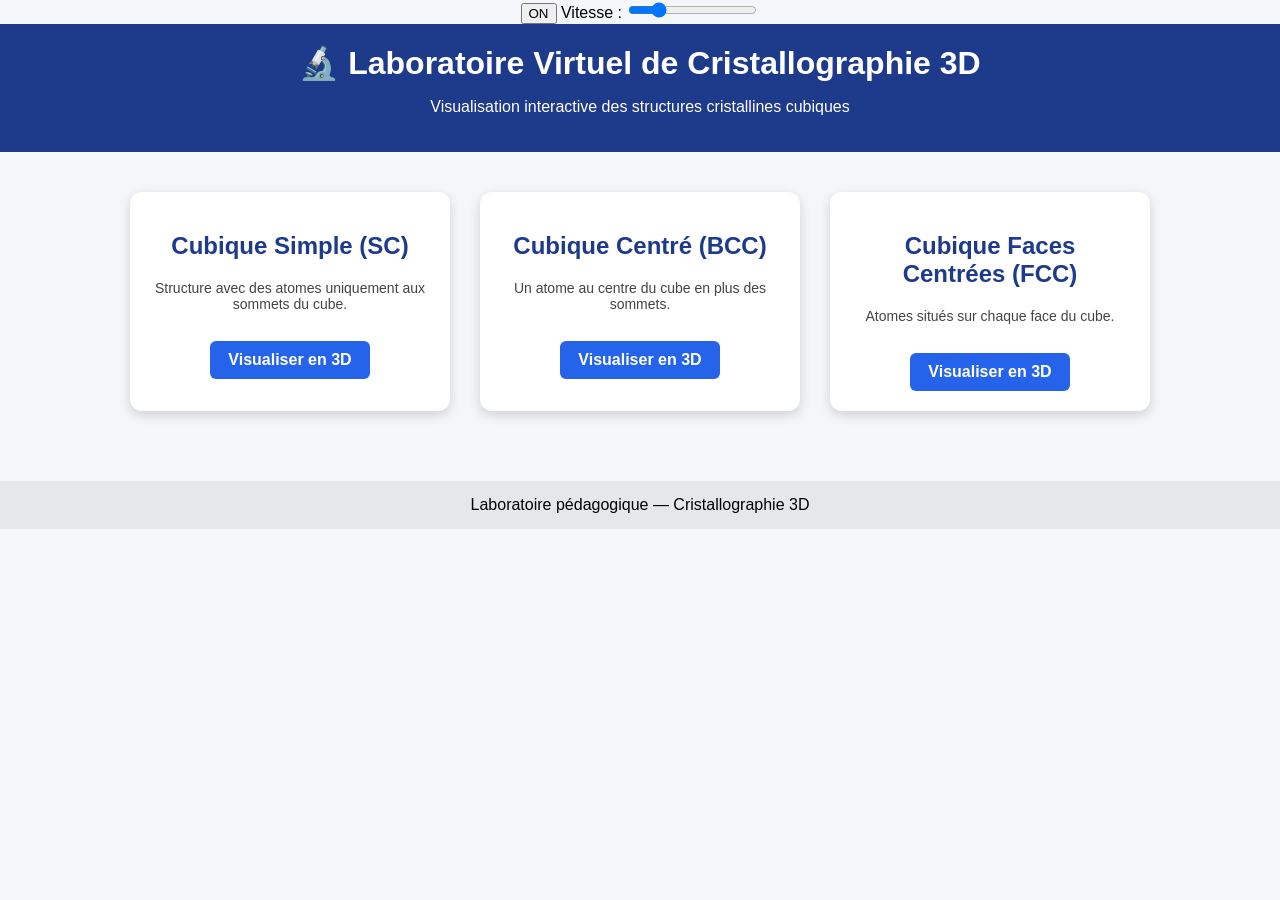
<file: index.html>
<!DOCTYPE html>
<html lang="fr">

<head>
    <meta charset="UTF-8">
    <title>Laboratoire Cristallographie 3D</title>

    <!-- STYLE -->
    <style>

        body {
            font-family: Arial, sans-serif;
            margin: 0;
            background: #f4f6f9;
            text-align: center;
        }

        header {
            background: #1e3a8a;
            color: white;
            padding: 20px;
        }

        h1 {
            margin: 0;
        }

        .container {
            display: flex;
            justify-content: center;
            gap: 30px;
            padding: 40px;
            flex-wrap: wrap;
        }

        .card {
            background: white;
            width: 280px;
            padding: 20px;
            border-radius: 12px;
            box-shadow: 0px 4px 12px rgba(0,0,0,0.15);
            transition: transform 0.3s;
        }

        .card:hover {
            transform: translateY(-8px);
        }

        .card h2 {
            color: #1e3a8a;
        }

        .card p {
            font-size: 14px;
            color: #444;
        }

        .btn {
            display: inline-block;
            margin-top: 15px;
            padding: 10px 18px;
            background: #2563eb;
            color: white;
            text-decoration: none;
            border-radius: 6px;
            font-weight: bold;
        }

        .btn:hover {
            background: #1d4ed8;
        }

        footer {
            margin-top: 30px;
            padding: 15px;
            background: #e5e7eb;
        }

    </style>
</head>

<body>
<div class="controls">
  <button id="toggleRotation">ON</button>
  <label>Vitesse :</label>
  <input type="range" id="speedControl" min="0" max="0.1" step="0.005" value="0.02">
</div>
<header>
    <h1>🔬 Laboratoire Virtuel de Cristallographie 3D</h1>
    <p>Visualisation interactive des structures cristallines cubiques</p>
</header>

<div class="container">

    <!-- Cubique Simple -->
    <div class="card">
        <h2>Cubique Simple (SC)</h2>
        <p>
            Structure avec des atomes uniquement aux sommets du cube.
        </p>

        <a class="btn" href="sc.html">
            Visualiser en 3D
        </a>
    </div>

    <!-- Cubique Centré -->
    <div class="card">
        <h2>Cubique Centré (BCC)</h2>
        <p>
            Un atome au centre du cube en plus des sommets.
        </p>

        <a class="btn" href="bcc.html">
            Visualiser en 3D
        </a>
    </div>

    <!-- Cubique Faces Centrées -->
    <div class="card">
        <h2>Cubique Faces Centrées (FCC)</h2>
        <p>
            Atomes situés sur chaque face du cube.
        </p>

        <a class="btn" href="fcc.html">
            Visualiser en 3D
        </a>
    </div>

</div>

<footer>
    Laboratoire pédagogique — Cristallographie 3D
</footer>

</body>
</html>
</file>
